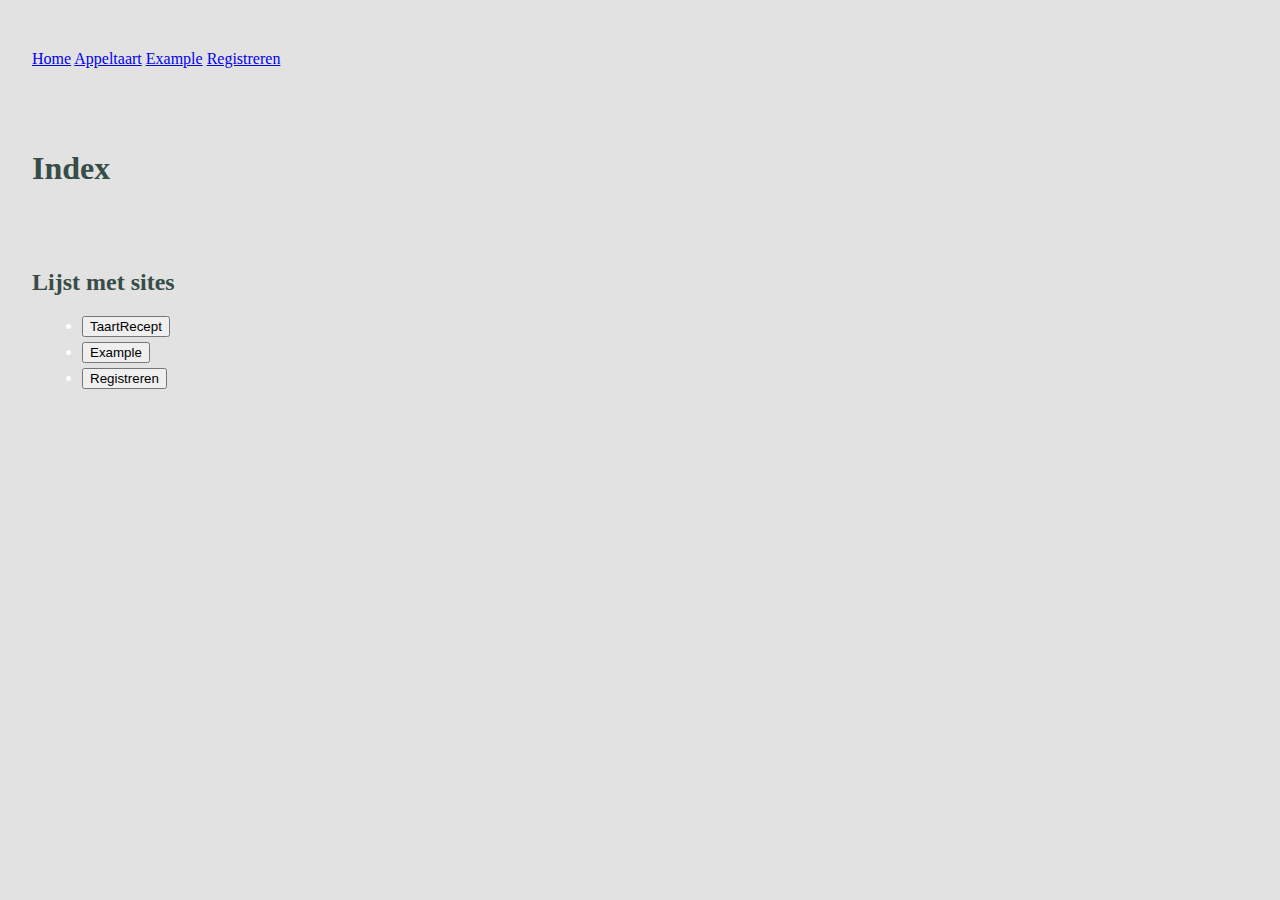
<file: index.html>
<!DOCTYPE html>
<html lang="en">

<head>
    <meta charset="UTF-8">
    <meta name="viewport" content="width=device-width, initial-scale=1.0">
    <link rel="icon" type="image/icon" href="/img/Hydrattz-Multipurpose-Alphabet-Letter-F-black.ico">
    <title>WTUX</title>
    <link rel="stylesheet" href="/css/specificity.css">
</head>

<body>
    <div class="flex-container">
        <div class="flex-header">
            <div class="topnav">
                <a href="/index.html">Home</a>
                <a class="active" href="/html/TaartRecept.html">Appeltaart</a>
                <a class="active" href="/html/Example.html">Example</a>
                <a class="active" href="/html/Registreren.html">Registreren</a>
            </div>
    <h1>Index</h1>
    <h2>Lijst met sites

    </h2>
    <ul>
        
        <li>
            <form action="/html/TaartRecept.html">
                <input type="submit" value="TaartRecept">
            </form>
        </li>
        <li>
            <form action="/html/Example.html">
                <input type="submit" value="Example">
            </form>
        </li>
        <li>
            <form action="/html/Registreren.html">
                <input type="submit" value="Registreren">
            </form>
        </li>
    </ul>
    

</body>





</html>
</file>
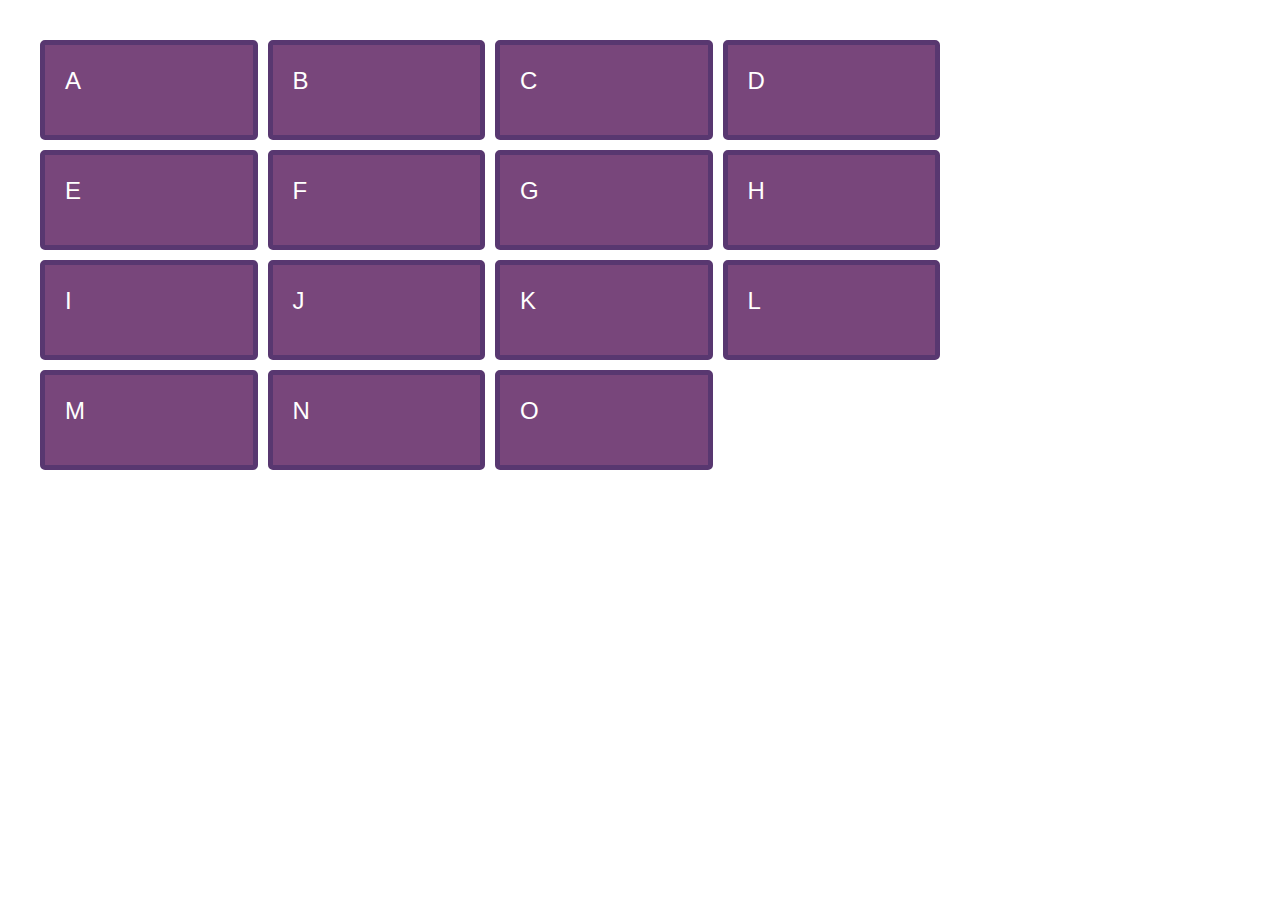
<file: 2e/ch1-auto-fill-flexible.html>
<!DOCTYPE html>
<html>
  <head>
    <title>A simple example: auto-fill flexible tracks</title>
    <meta charset="utf-8" />
    <style>
      body {
        margin: 40px;
      }
      .wrapper {
        max-width: 900px;
        display: grid;
        grid-template-columns: repeat(auto-fill, minmax(200px, 1fr));
        grid-auto-rows: minmax(100px, auto);
        gap: 10px;
        background-color: #fff;
        color: #444;
      }

      .box {
        background-color: rgb(120, 70, 123);
        border: 5px solid rgb(88, 55, 112);
        color: #fff;
        border-radius: 5px;
        padding: 20px;
        font: 150%/1.3 "Lucida Grande", "Lucida Sans Unicode", "Lucida Sans",
          Geneva, Verdana, sans-serif;
      }
    </style>
  </head>

  <body>
    <div class="wrapper">
      <div class="box a">A</div>
      <div class="box b">B</div>
      <div class="box c">C</div>
      <div class="box d">D</div>
      <div class="box e">E</div>
      <div class="box f">F</div>
      <div class="box g">G</div>
      <div class="box h">H</div>
      <div class="box i">I</div>
      <div class="box j">J</div>
      <div class="box k">K</div>
      <div class="box l">L</div>
      <div class="box m">M</div>
      <div class="box n">N</div>
      <div class="box o">O</div>
    </div>
  </body>
</html>
</file>
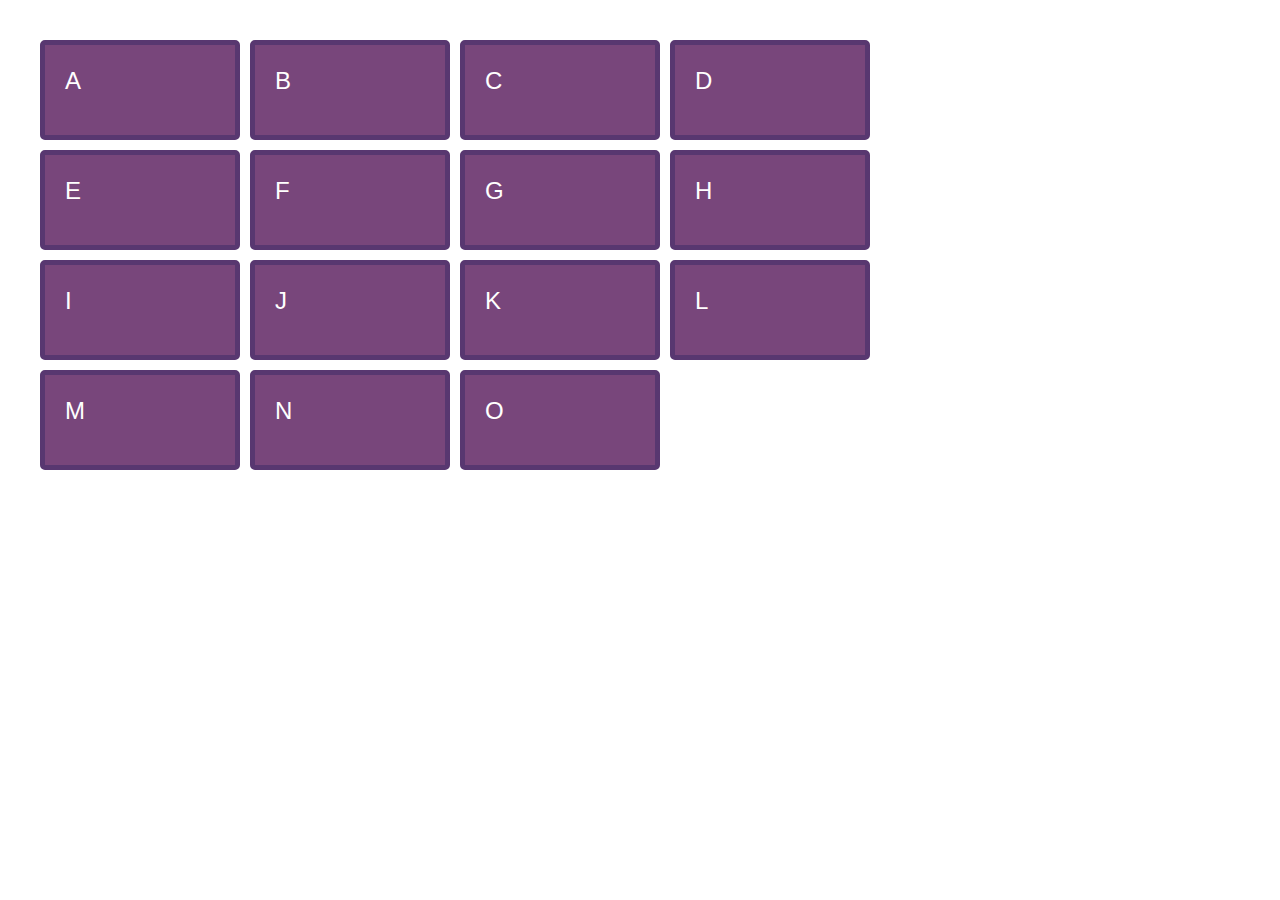
<file: 2e/ch1-auto-fill.html>
<!DOCTYPE html>
<html>
  <head>
    <title>A simple example: auto-fill fixed width tracks</title>
    <meta charset="utf-8" />
    <style>
      body {
        margin: 40px;
      }
      .wrapper {
        max-width: 900px;
        display: grid;
        grid-template-columns: repeat(auto-fill, 200px);
        grid-auto-rows: minmax(100px, auto);
        gap: 10px;
        background-color: #fff;
        color: #444;
      }

      .box {
        background-color: rgb(120, 70, 123);
        border: 5px solid rgb(88, 55, 112);
        color: #fff;
        border-radius: 5px;
        padding: 20px;
        font: 150%/1.3 "Lucida Grande", "Lucida Sans Unicode", "Lucida Sans",
          Geneva, Verdana, sans-serif;
      }
    </style>
  </head>

  <body>
    <div class="wrapper">
      <div class="box a">A</div>
      <div class="box b">B</div>
      <div class="box c">C</div>
      <div class="box d">D</div>
      <div class="box e">E</div>
      <div class="box f">F</div>
      <div class="box g">G</div>
      <div class="box h">H</div>
      <div class="box i">I</div>
      <div class="box j">J</div>
      <div class="box k">K</div>
      <div class="box l">L</div>
      <div class="box m">M</div>
      <div class="box n">N</div>
      <div class="box o">O</div>
    </div>
  </body>
</html>
</file>
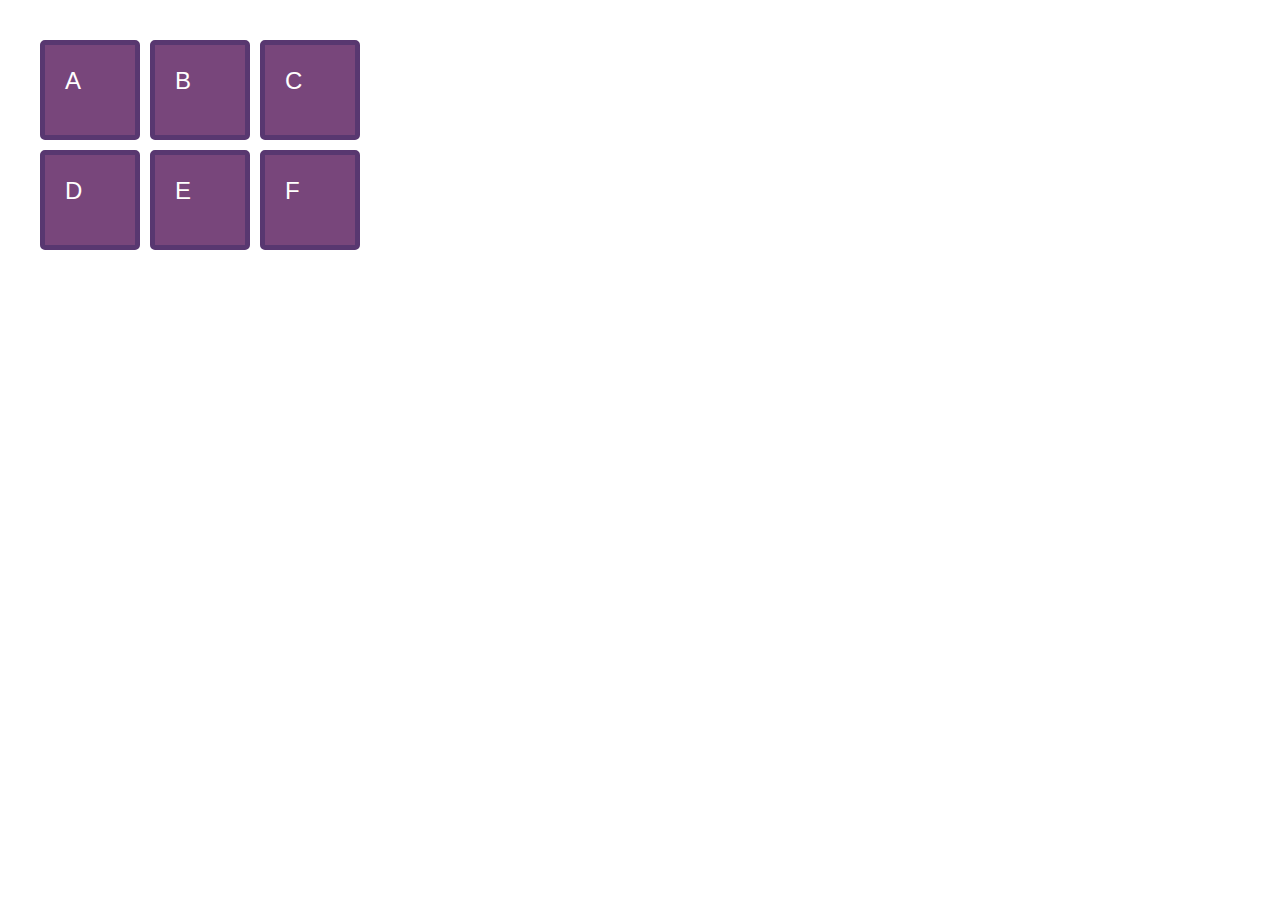
<file: 2e/ch1-auto-rows.html>
<!DOCTYPE html>
<html>
  <head>
    <title>A simple example: grid-auto-rows</title>
    <meta charset="utf-8" />
    <style>
      body {
        margin: 40px;
      }
      .wrapper {
        display: grid;
        grid-template-columns: 100px 100px 100px;
        grid-auto-rows: 100px;
        gap: 10px;
        background-color: #fff;
        color: #444;
      }

      .box {
        background-color: rgb(120, 70, 123);
        border: 5px solid rgb(88, 55, 112);
        color: #fff;
        border-radius: 5px;
        padding: 20px;
        font: 150%/1.3 "Lucida Grande", "Lucida Sans Unicode", "Lucida Sans",
          Geneva, Verdana, sans-serif;
      }
    </style>
  </head>

  <body>
    <div class="wrapper">
      <div class="box a">A</div>
      <div class="box b">B</div>
      <div class="box c">C</div>
      <div class="box d">D</div>
      <div class="box e">E</div>
      <div class="box f">F</div>
    </div>
  </body>
</html>
</file>
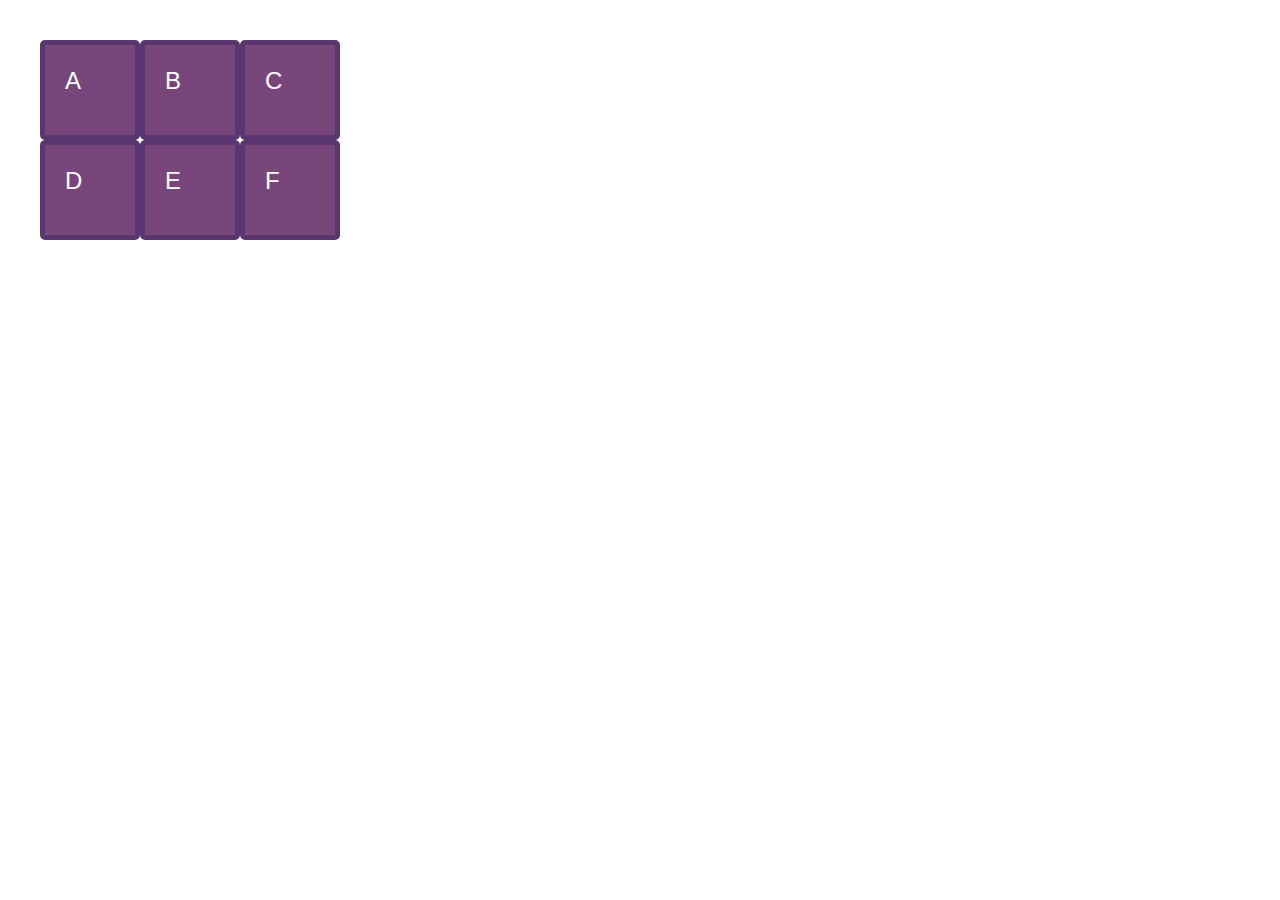
<file: 2e/ch1-basic.html>
<!DOCTYPE html>
<html>
  <head>
    <title>A simple example</title>
    <meta charset="utf-8" />
    <style>
      body {
        margin: 40px;
      }
      .wrapper {
        display: grid;
        grid-template-columns: 100px 100px 100px;
        grid-template-rows: 100px 100px;
        background-color: #fff;
        color: #444;
      }

      .box {
        background-color: rgb(120, 70, 123);
        border: 5px solid rgb(88, 55, 112);
        color: #fff;
        border-radius: 5px;
        padding: 20px;
        font: 150%/1.3 "Lucida Grande", "Lucida Sans Unicode", "Lucida Sans",
          Geneva, Verdana, sans-serif;
      }
    </style>
  </head>

  <body>
    <div class="wrapper">
      <div class="box a">A</div>
      <div class="box b">B</div>
      <div class="box c">C</div>
      <div class="box d">D</div>
      <div class="box e">E</div>
      <div class="box f">F</div>
    </div>
  </body>
</html>
</file>
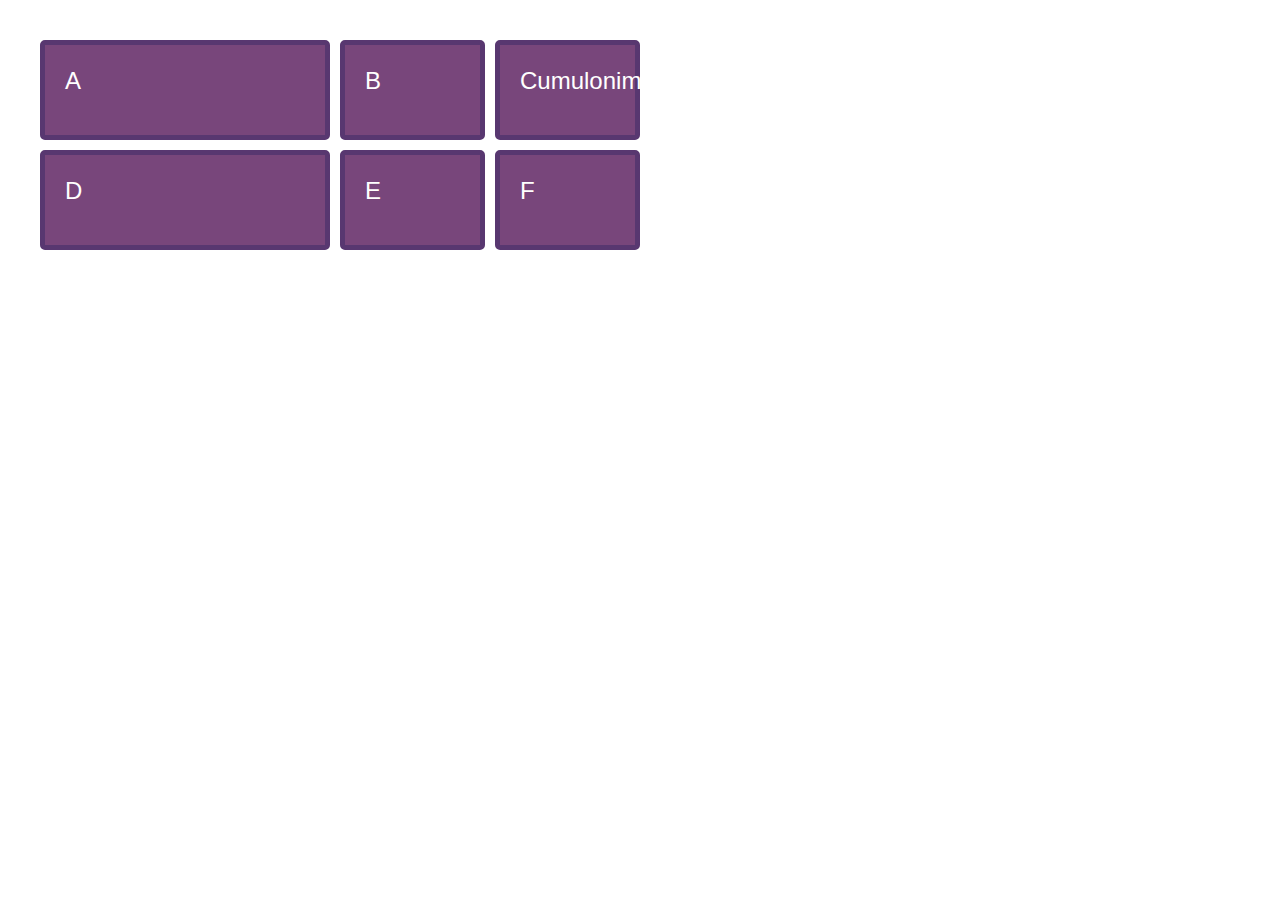
<file: 2e/ch1-fr.html>
<!DOCTYPE html>
<html>
  <head>
    <title>A simple example: fr units</title>
    <meta charset="utf-8" />
    <style>
      body {
        margin: 40px;
      }
      .wrapper {
        width: 600px;
        display: grid;
        grid-template-columns: minmax(0, 2fr) minmax(0, 1fr) minmax(0, 1fr);
        grid-auto-rows: minmax(100px, auto);
        gap: 10px;
        background-color: #fff;
        color: #444;
      }

      .box {
        background-color: rgb(120, 70, 123);
        border: 5px solid rgb(88, 55, 112);
        color: #fff;
        border-radius: 5px;
        padding: 20px;
        font: 150%/1.3 "Lucida Grande", "Lucida Sans Unicode", "Lucida Sans",
          Geneva, Verdana, sans-serif;
      }
    </style>
  </head>

  <body>
    <div class="wrapper">
      <div class="box a">A</div>
      <div class="box b">B</div>
      <div class="box c">Cumulonimbus</div>
      <div class="box d">D</div>
      <div class="box e">E</div>
      <div class="box f">F</div>
    </div>
  </body>
</html>
</file>
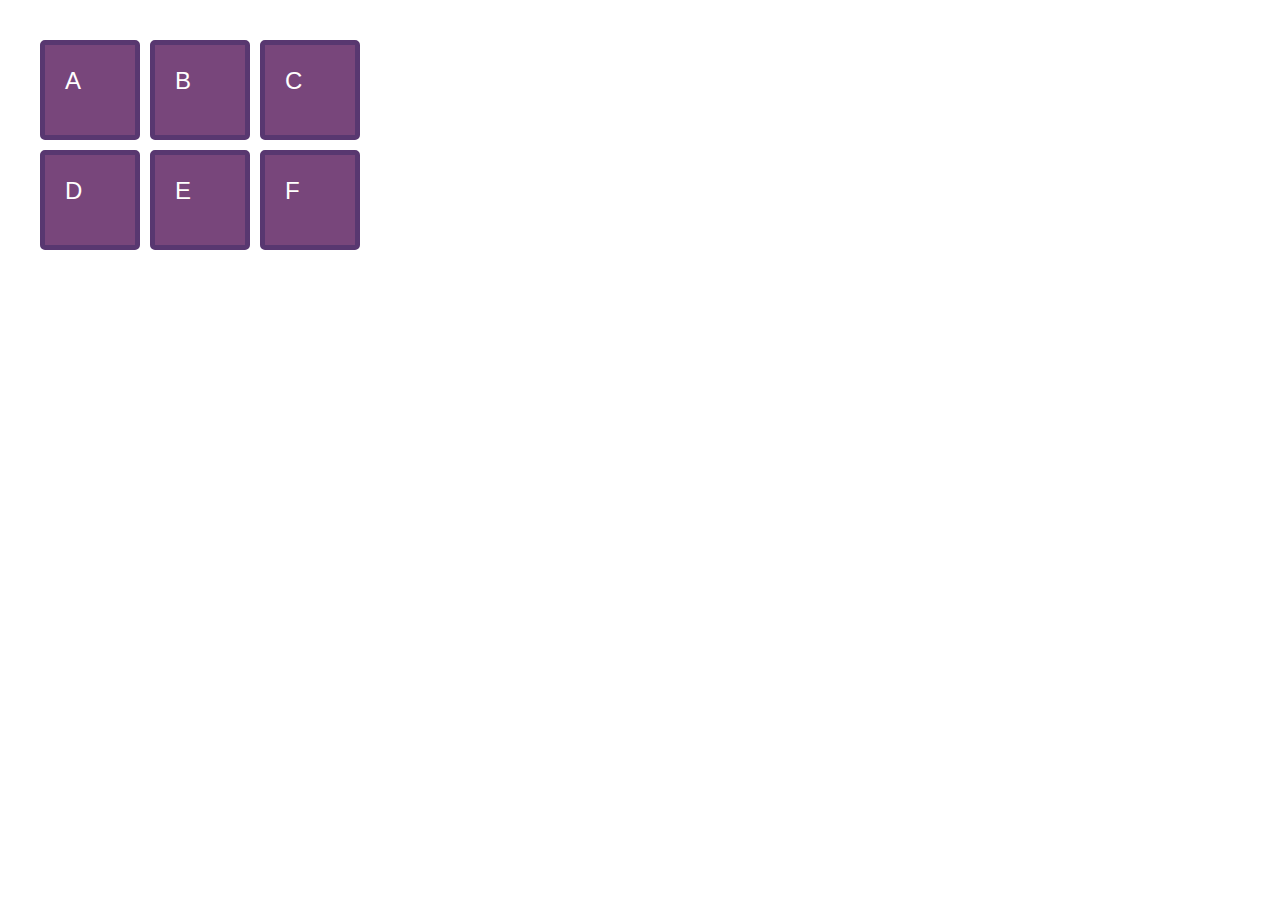
<file: 2e/ch1-gaps.html>
<!DOCTYPE html>
<html>
  <head>
    <title>A simple example: adding gaps</title>
    <meta charset="utf-8" />
    <style>
      body {
        margin: 40px;
      }
      .wrapper {
        display: grid;
        grid-template-columns: 100px 100px 100px;
        grid-template-rows: 100px 100px;
        gap: 10px;
        background-color: #fff;
        color: #444;
      }

      .box {
        background-color: rgb(120, 70, 123);
        border: 5px solid rgb(88, 55, 112);
        color: #fff;
        border-radius: 5px;
        padding: 20px;
        font: 150%/1.3 "Lucida Grande", "Lucida Sans Unicode", "Lucida Sans",
          Geneva, Verdana, sans-serif;
      }
    </style>
  </head>

  <body>
    <div class="wrapper">
      <div class="box a">A</div>
      <div class="box b">B</div>
      <div class="box c">C</div>
      <div class="box d">D</div>
      <div class="box e">E</div>
      <div class="box f">F</div>
    </div>
  </body>
</html>
</file>
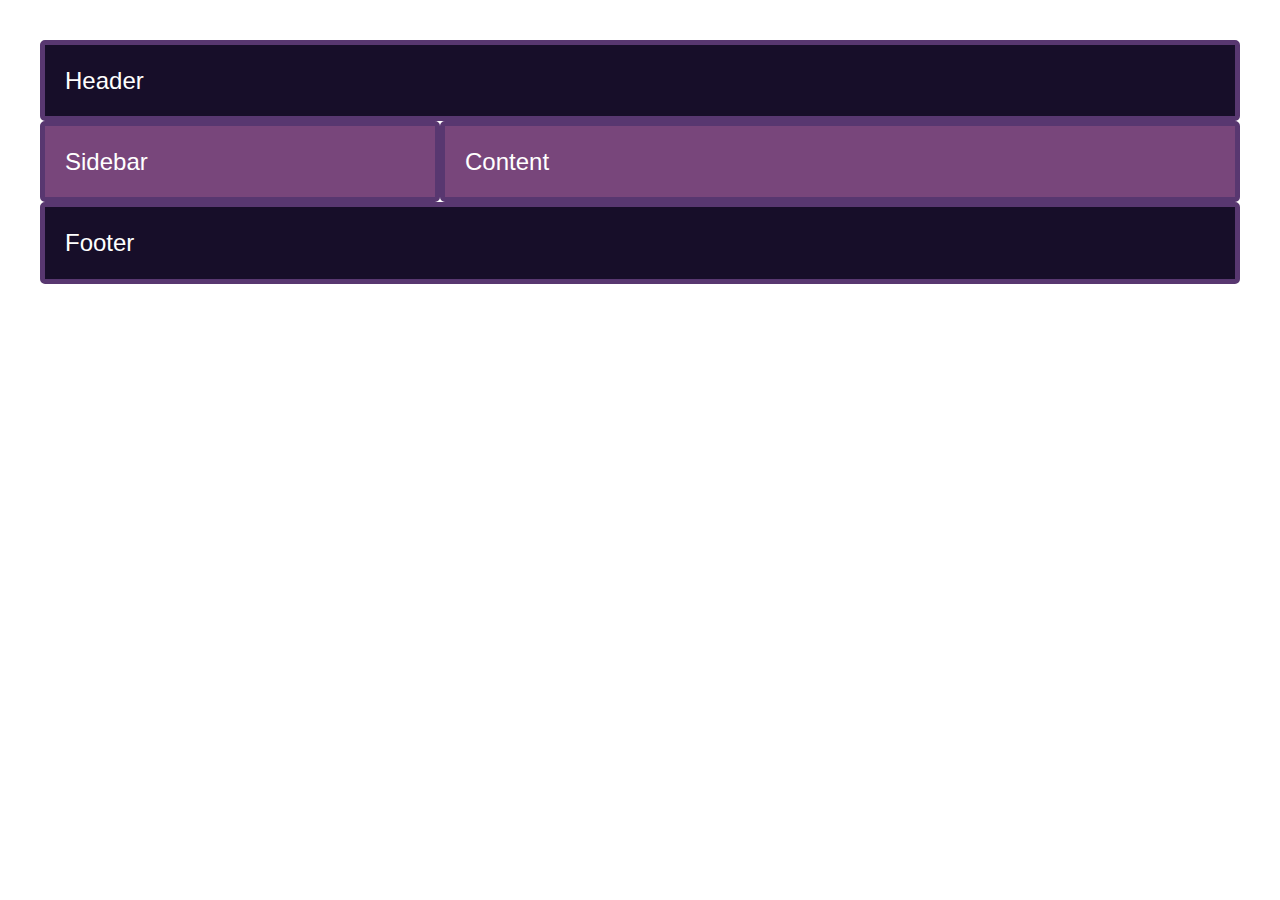
<file: 2e/ch1-grid-template-areas.html>
<!DOCTYPE html>
<html>
  <head>
    <title>Grid Template Areas</title>
    <meta charset="utf-8" />
    <style>
      body {
        margin: 40px;
      }

      .sidebar {
        grid-area: sidebar;
      }

      .content {
        grid-area: content;
      }

      .header {
        grid-area: header;
      }

      .footer {
        grid-area: footer;
      }

      .wrapper {
        display: grid;
        grid-template-columns: 1fr 1fr 1fr;
        grid-template-areas:
          "header header header"
          "sidebar content content"
          "footer footer footer";
        background-color: #fff;
        color: #444;
      }

      .box {
        background-color: rgb(120, 70, 123);
        border: 5px solid rgb(88, 55, 112);
        color: #fff;
        border-radius: 5px;
        padding: 20px;
        font: 150%/1.3 "Lucida Grande","Lucida Sans Unicode","Lucida Sans",Geneva,Verdana,sans-serif;
      }

      .header,
      .footer {
        background-color: rgb(23, 14, 41);
      }
    </style>
  </head>

  <body>
    <div class="wrapper">
      <div class="box header">Header</div>
      <div class="box sidebar">Sidebar</div>
      <div class="box content">Content</div>
      <div class="box footer">Footer</div>
    </div>
  </body>
</html>
</file>
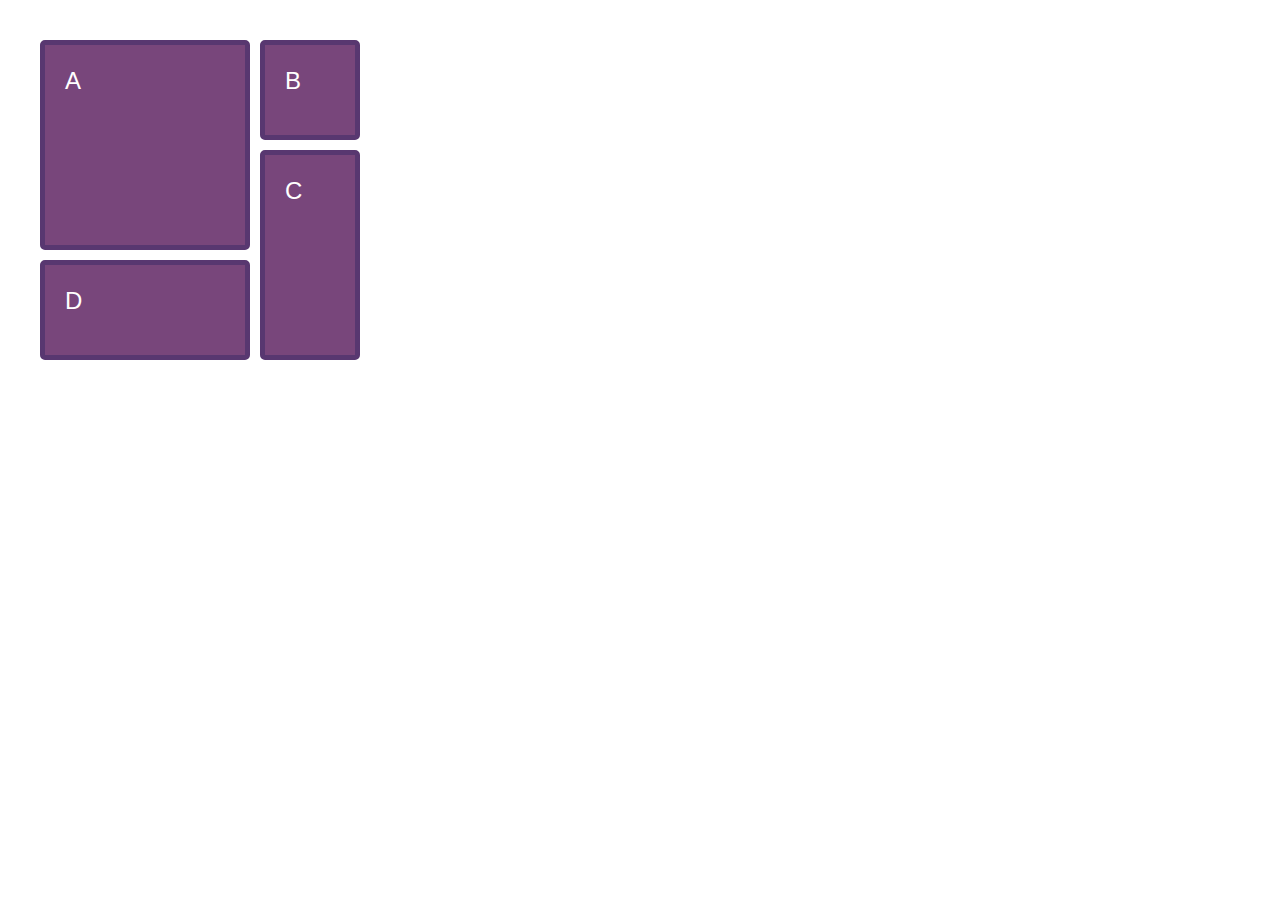
<file: 2e/ch1-line-based-grid-area.html>
<!DOCTYPE html>
<html>
  <head>
    <title>Line-based Positioning with grid-area</title>
    <meta charset="utf-8" />
    <style>
      body {
        margin: 40px;
      }
      .wrapper {
        display: grid;
        grid-template-columns: 100px 100px 100px;
        grid-auto-rows: minmax(100px, auto);
        gap: 10px;
        background-color: #fff;
        color: #444;
      }

      .box {
        background-color: rgb(120, 70, 123);
        border: 5px solid rgb(88, 55, 112);
        color: #fff;
        border-radius: 5px;
        padding: 20px;
        font: 150%/1.3 "Lucida Grande", "Lucida Sans Unicode", "Lucida Sans",
          Geneva, Verdana, sans-serif;
      }

      .a {
        grid-area: 1 / 1 / 3 / 3;
      }
      .b {
        grid-area: 1 / 3 / 2 / 4;
      }
      .c {
        grid-area: 2 / 3 / 4 / 4;
      }
      .d {
        grid-area: 3 / 1 / 4 / 3;
      }
    </style>
  </head>

  <body>
    <div class="wrapper">
      <div class="box a">A</div>
      <div class="box b">B</div>
      <div class="box c">C</div>
      <div class="box d">D</div>
    </div>
  </body>
</html>
</file>
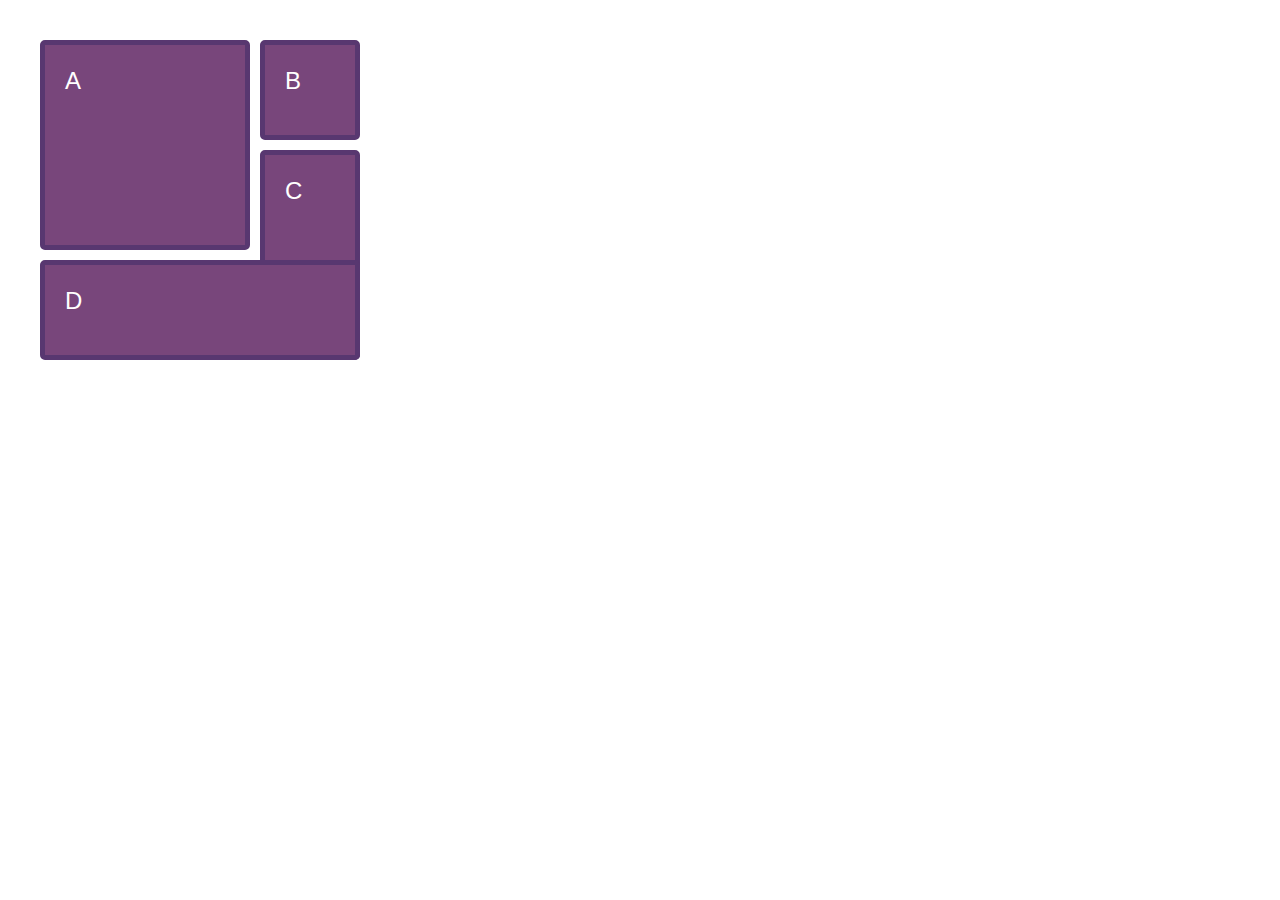
<file: 2e/ch1-line-based-named-lines.html>
<!DOCTYPE html>
<html>
  <head>
    <title>Line-based Positioning shorthand</title>
    <meta charset="utf-8" />
    <style>
      body {
        margin: 40px;
      }
      .wrapper {
        display: grid;
        grid-template-columns: [main-start col1-start] 100px [col1-end col2-start] 100px [col2-end col3-start] 100px [col3-end main-end];
        grid-auto-rows: minmax(100px, auto);
        gap: 10px;
        background-color: #fff;
        color: #444;
      }

      .box {
        background-color: rgb(120, 70, 123);
        border: 5px solid rgb(88, 55, 112);
        color: #fff;
        border-radius: 5px;
        padding: 20px;
        font: 150%/1.3 "Lucida Grande", "Lucida Sans Unicode", "Lucida Sans",
          Geneva, Verdana, sans-serif;
      }

      .a {
        grid-row: 1 / 3;
        grid-column: main-start / col2-end;
      }
      .b {
        grid-row: 1 / 2;
        grid-column: col3-start / col3-end;
      }
      .c {
        grid-row: 2 / 4;
        grid-column: col3-start / col3-end;
      }
      .d {
        grid-row: 3 / 4;
        grid-column: main-start / main-end;
      }
    </style>
  </head>

  <body>
    <div class="wrapper">
      <div class="box a">A</div>
      <div class="box b">B</div>
      <div class="box c">C</div>
      <div class="box d">D</div>
    </div>
  </body>
</html>
</file>
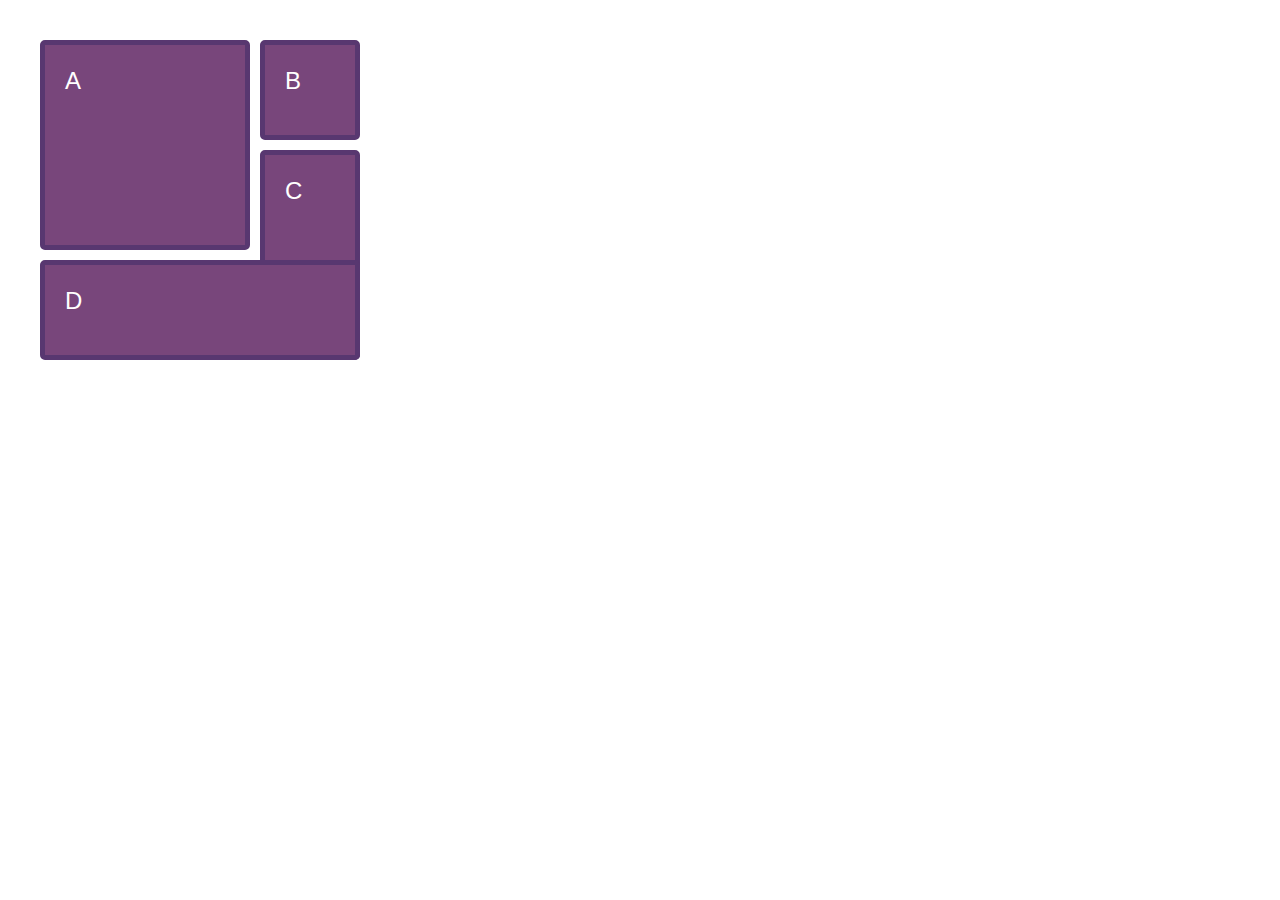
<file: 2e/ch1-line-based-overlap.html>
<!DOCTYPE html>
<html>
  <head>
    <title>Line-based Positioning shorthand</title>
    <meta charset="utf-8" />
    <style>
      body {
        margin: 40px;
      }
      .wrapper {
        display: grid;
        grid-template-columns: 100px 100px 100px;
        grid-auto-rows: minmax(100px, auto);
        gap: 10px;
        background-color: #fff;
        color: #444;
      }

      .box {
        background-color: rgb(120, 70, 123);
        border: 5px solid rgb(88, 55, 112);
        color: #fff;
        border-radius: 5px;
        padding: 20px;
        font: 150%/1.3 "Lucida Grande","Lucida Sans Unicode","Lucida Sans",Geneva,Verdana,sans-serif;
      }

      .a {
        grid-row: 1 / 3;
        grid-column: 1 / 3;
      }
      .b {
        grid-row: 1 / 2;
        grid-column: 3 / 4;
      }
      .c {
        grid-row: 2 / 4;
        grid-column: 3 / 4;
      }
      .d {
        grid-row: 3 / 4;
        grid-column: 1 / 4;
      }
    </style>
  </head>

  <body>
    <div class="wrapper">
      <div class="box a">A</div>
      <div class="box b">B</div>
      <div class="box c">C</div>
      <div class="box d">D</div>
    </div>
  </body>
</html>
</file>
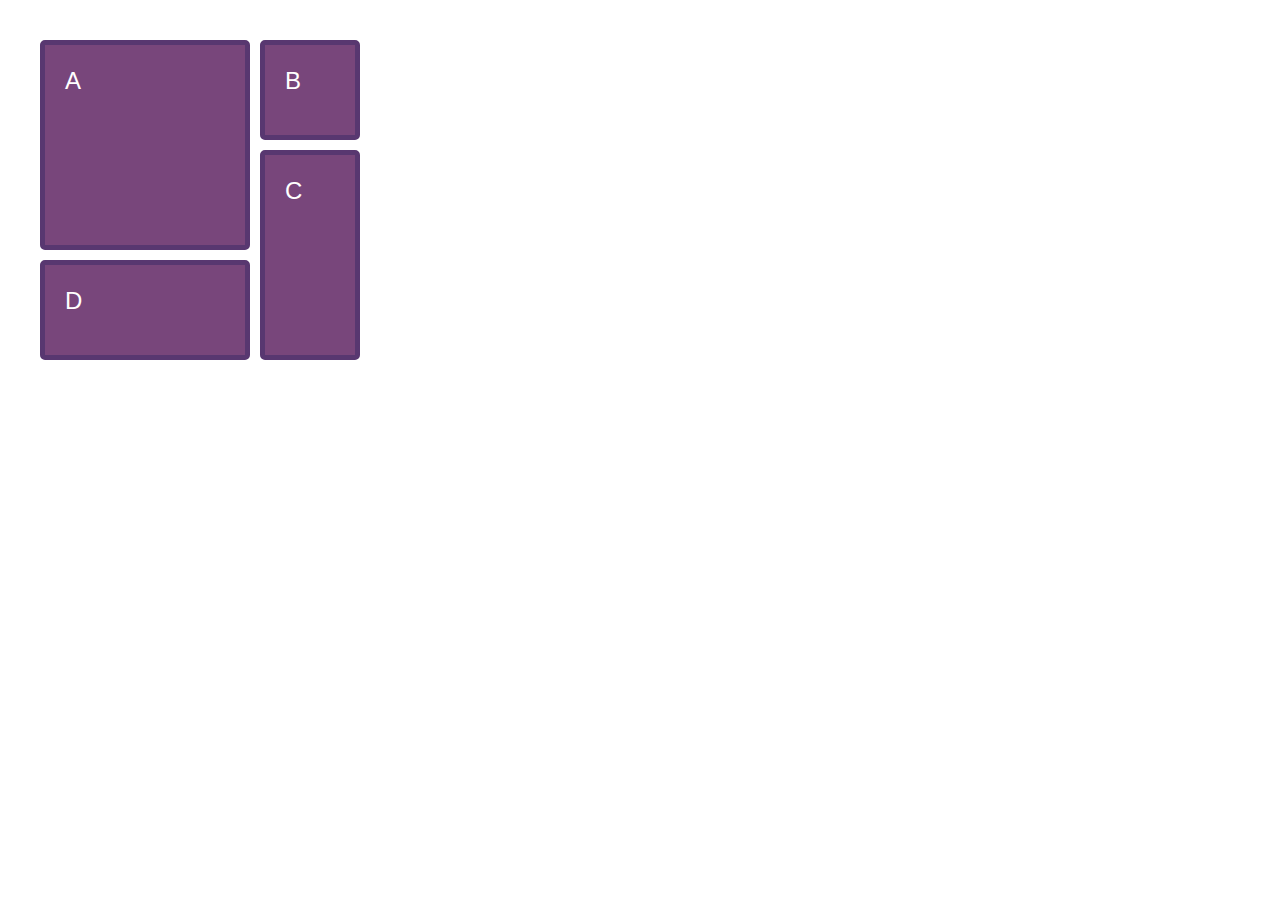
<file: 2e/ch1-line-based-shorthand.html>
<!DOCTYPE html>
<html>
  <head>
    <title>Line-based Positioning shorthand</title>
    <meta charset="utf-8" />
    <style>
      body {
        margin: 40px;
      }
      .wrapper {
        display: grid;
        grid-template-columns: 100px 100px 100px;
        grid-auto-rows: minmax(100px, auto);
        gap: 10px;
        background-color: #fff;
        color: #444;
      }

      .box {
        background-color: rgb(120, 70, 123);
        border: 5px solid rgb(88, 55, 112);
        color: #fff;
        border-radius: 5px;
        padding: 20px;
        font: 150%/1.3 "Lucida Grande", "Lucida Sans Unicode", "Lucida Sans",
          Geneva, Verdana, sans-serif;
      }

      .a {
        grid-row: 1 / 3;
        grid-column: 1 / 3;
      }
      .b {
        grid-row: 1 / 2;
        grid-column: 3 / 4;
      }
      .c {
        grid-row: 2 / 4;
        grid-column: 3 / 4;
      }
      .d {
        grid-row: 3 / 4;
        grid-column: 1 / 3;
      }
    </style>
  </head>

  <body>
    <div class="wrapper">
      <div class="box a">A</div>
      <div class="box b">B</div>
      <div class="box c">C</div>
      <div class="box d">D</div>
    </div>
  </body>
</html>
</file>
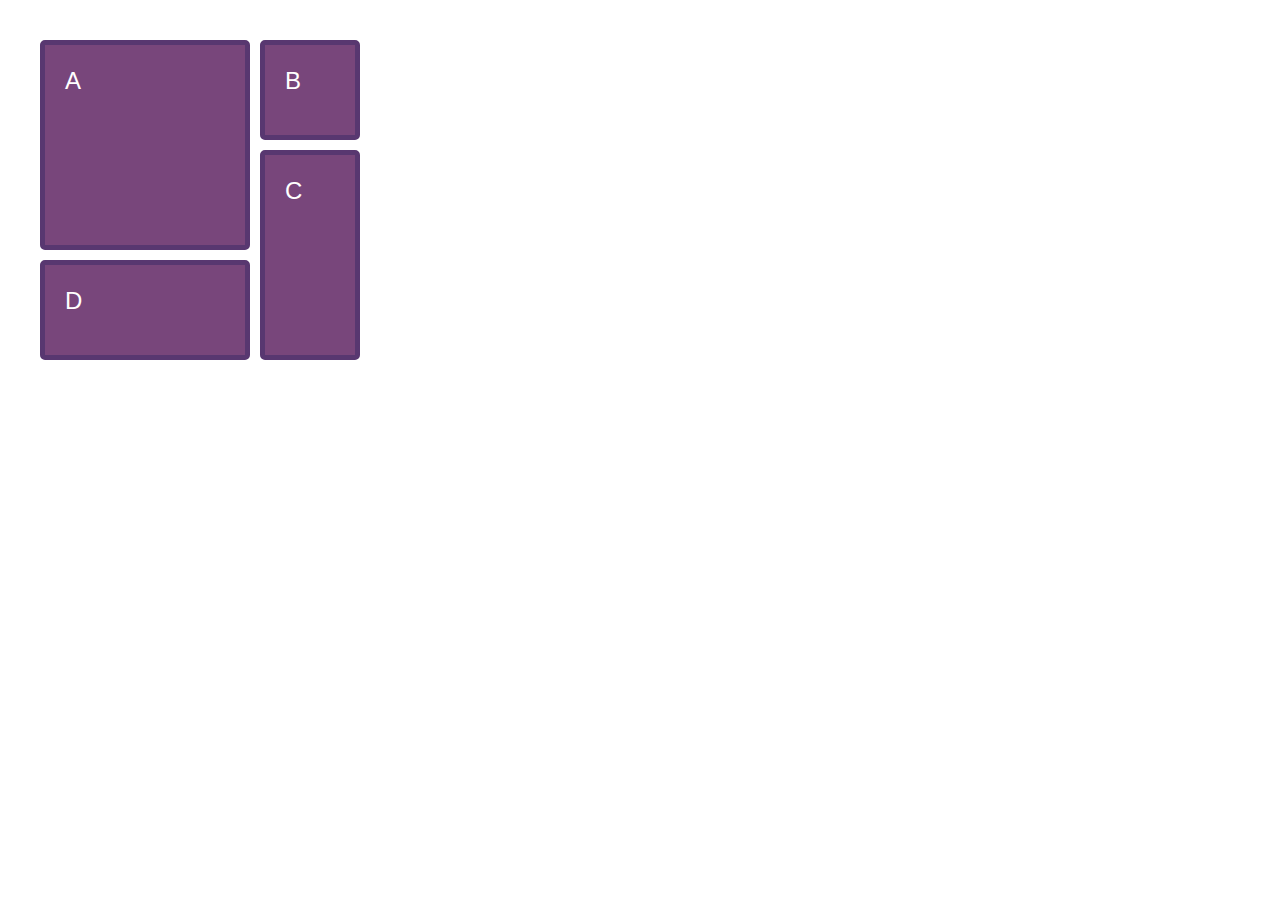
<file: 2e/ch1-line-based-span.html>
<!DOCTYPE html>
<html>
  <head>
    <title>Line-based Positioning using span</title>
    <meta charset="utf-8" />
    <style>
      body {
        margin: 40px;
      }
      .wrapper {
        display: grid;
        grid-template-columns: 100px 100px 100px;
        grid-auto-rows: minmax(100px, auto);
        gap: 10px;
        background-color: #fff;
        color: #444;
      }

      .box {
        background-color: rgb(120, 70, 123);
        border: 5px solid rgb(88, 55, 112);
        color: #fff;
        border-radius: 5px;
        padding: 20px;
        font: 150%/1.3 "Lucida Grande", "Lucida Sans Unicode", "Lucida Sans",
          Geneva, Verdana, sans-serif;
      }

      .a {
        grid-row: 1 / span 2;
        grid-column: 1 / span 2;
      }
      .b {
        grid-row: 1;
        grid-column: 3;
      }
      .c {
        grid-row: 2 / span 2;
        grid-column: 3;
      }
      .d {
        grid-row: 3;
        grid-column: 1 / span 2;
      }
    </style>
  </head>

  <body>
    <div class="wrapper">
      <div class="box a">A</div>
      <div class="box b">B</div>
      <div class="box c">C</div>
      <div class="box d">D</div>
    </div>
  </body>
</html>
</file>
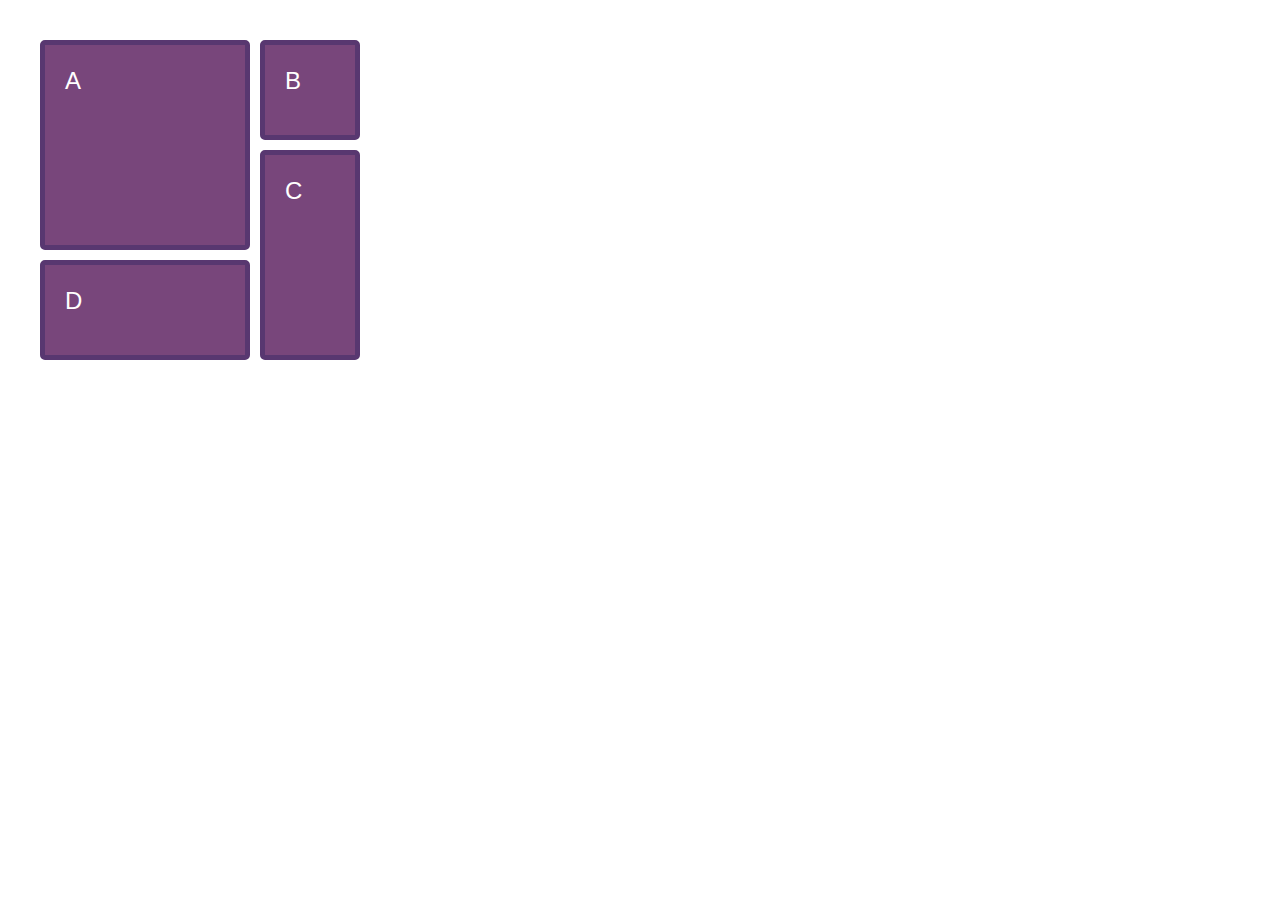
<file: 2e/ch1-line-based.html>
<!DOCTYPE html>
<html>
  <head>
    <title>Line-based Positioning</title>
    <meta charset="utf-8" />
    <style>
      body {
        margin: 40px;
      }
      .wrapper {
        display: grid;
        grid-template-columns: 100px 100px 100px;
        grid-auto-rows: minmax(100px, auto);
        gap: 10px;
        background-color: #fff;
        color: #444;
      }

      .box {
        background-color: rgb(120, 70, 123);
        border: 5px solid rgb(88, 55, 112);
        color: #fff;
        border-radius: 5px;
        padding: 20px;
        font: 150%/1.3 "Lucida Grande", "Lucida Sans Unicode", "Lucida Sans",
          Geneva, Verdana, sans-serif;
      }

      .a {
        grid-column-start: 1;
        grid-column-end: 3;
        grid-row-start: 1;
        grid-row-end: 3;
      }
      .b {
        grid-column-start: 3;
        grid-column-end: 4;
        grid-row-start: 1;
        grid-row-end: 2;
      }
      .c {
        grid-column-start: 3;
        grid-column-end: 4;
        grid-row-start: 2;
        grid-row-end: 4;
      }
      .d {
        grid-column-start: 1;
        grid-column-end: 3;
        grid-row-start: 3;
        grid-row-end: 4;
      }
    </style>
  </head>

  <body>
    <div class="wrapper">
      <div class="box a">A</div>
      <div class="box b">B</div>
      <div class="box c">C</div>
      <div class="box d">D</div>
    </div>
  </body>
</html>
</file>
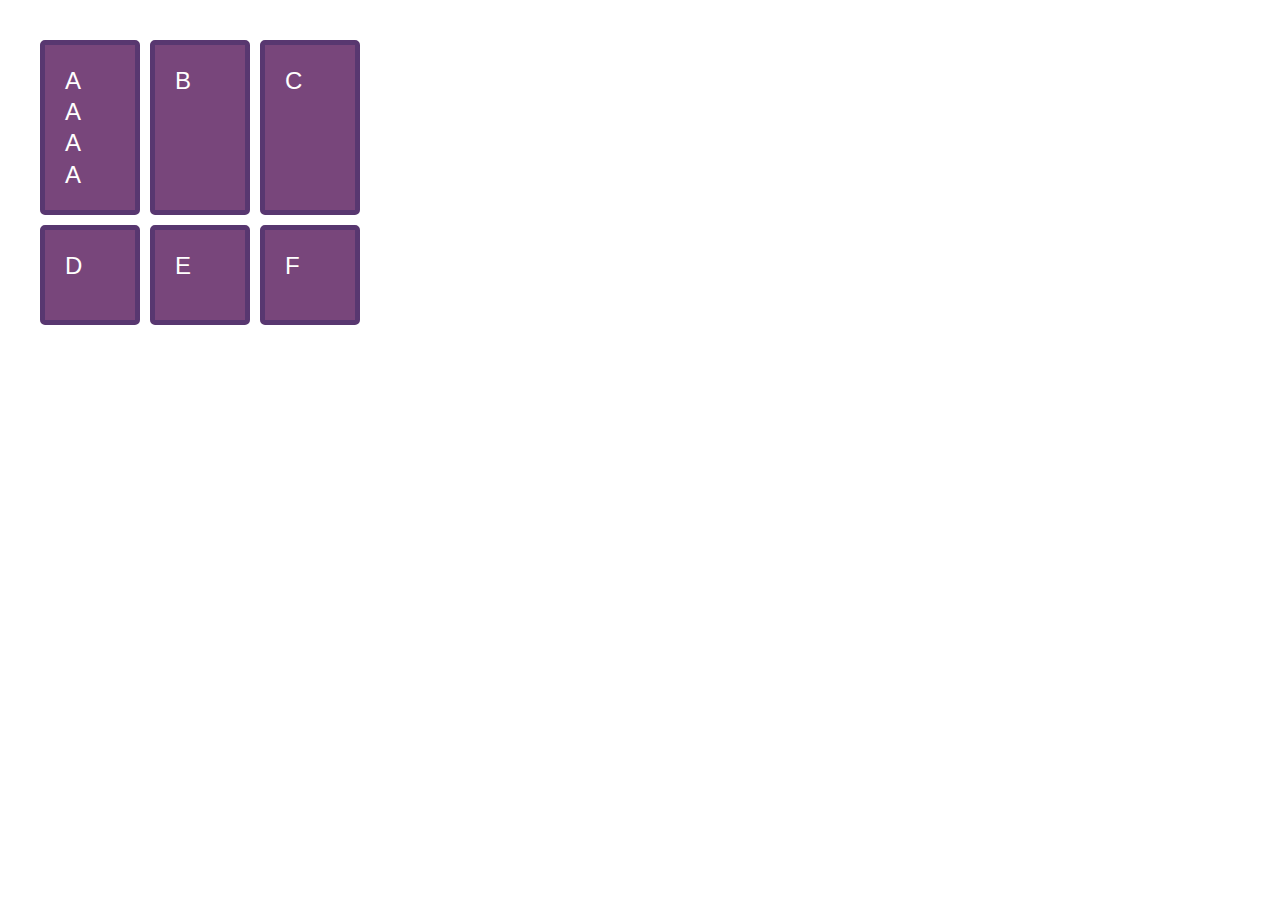
<file: 2e/ch1-minmax.html>
<!DOCTYPE html>
<html>
  <head>
    <title>A simple example: minmax</title>
    <meta charset="utf-8" />
    <style>
      body {
        margin: 40px;
      }
      .wrapper {
        display: grid;
        grid-template-columns: 100px 100px 100px;
        grid-auto-rows: minmax(100px, auto);
        gap: 10px;
        background-color: #fff;
        color: #444;
      }

      .box {
        background-color: rgb(120, 70, 123);
        border: 5px solid rgb(88, 55, 112);
        color: #fff;
        border-radius: 5px;
        padding: 20px;
        font: 150%/1.3 "Lucida Grande", "Lucida Sans Unicode", "Lucida Sans",
          Geneva, Verdana, sans-serif;
      }
    </style>
  </head>

  <body>
    <div class="wrapper">
      <div class="box a">A <br />A<br />A<br />A<br /></div>
      <div class="box b">B</div>
      <div class="box c">C</div>
      <div class="box d">D</div>
      <div class="box e">E</div>
      <div class="box f">F</div>
    </div>
  </body>
</html>
</file>
<file: css/specificity.css>
body {
    background-color: #e2e2e2;
    margin-left: 2em;
    margin-right: 2.5em;
    margin-top: 50px;
    margin-bottom: 50px;
}

h1, h2, h3 {
    color: #384d48;
    padding-top: 5%;
}

p {
    color: #6e7271;
}

ul, li, ol {
    color: #6e7271;
    margin: 5px;
    text-align: left;
}

dl, dd {
    color: #6e7271;
    margin-top: 2%;
    margin-bottom: 3%;
    margin-left: 5%;
    text-align: left;
}
.grid-header a:hover {
    background-color: black;
    color: #fff9fb;
    box-shadow: 0px 0px 20px white;
}
.grid-header {
    background-color: #384d48;
    overflow: hidden;
    box-shadow: 2px 2px 4px black;
}

.grid-header a {
    float: left;
    color: #fff9fb;
    text-align: center;
    padding: 14px 16px;
    text-decoration: none;
    font-size: 17px;
}

.grid-header a.active {
    background-color: #6e7271;
    color: white;
  
}

.grid-container {
    display: grid;
    padding: 10px;
    grid-gap: 10px;
    grid-template-areas: 'header header header header header header' 'menu menu menu menu main right' 'footer footer footer footer footer footer';
    background-color: whitesmoke;
}

.grid-container>div {
    text-align: center;
    padding: 20px 0;
}

.grid-nav {
    grid-column: 1/1;
    background-color: darkolivegreen;
}

.grid-header {
    grid-area: header;
}

.grid-list {
    grid-area: menu;
    position: fixed;
    background-color: #384d48;
    margin-top: 100px;
    box-shadow: inset 0 0 4px black;
}

.grid-list ul, ol, li {
    color: white;
}

.grid-main li {
    color: #384d48;
}

.grid-main {
    grid-area: main;
}

.grid-right {
    grid-area: right;
}

.grid-footer {
    margin-top: 2em;
    grid-area: footer;
    background-color: #384d48;
    box-shadow: 2px 2px 4px black;
}
</file>
